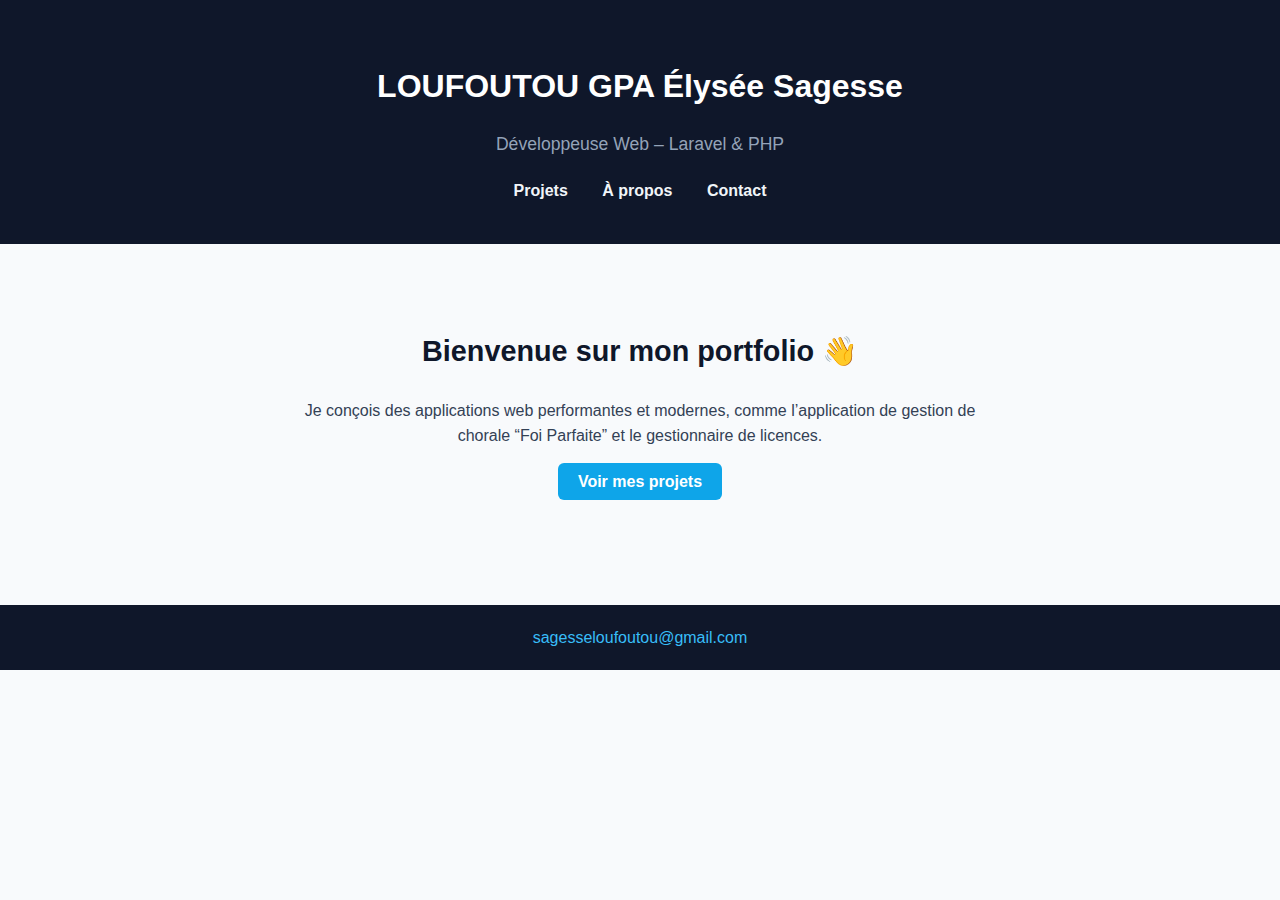
<file: index.html>
<!DOCTYPE html>
<html lang="fr">
<head>
  <meta charset="UTF-8">
  <meta name="viewport" content="width=device-width, initial-scale=1.0">
  <title>Portfolio –  LOUFOUTOU GPA Élysée Sagesse</title>
  <link rel="stylesheet" href="assets/css/style.css">
  <link rel="icon" href="Developpement.jpg" type="image/x-icon">
</head>
<body>
  <header>
    <h1> LOUFOUTOU GPA Élysée Sagesse</h1>
    <p>Développeuse Web – Laravel & PHP</p>
    <nav>
      <a href="projects.html">Projets</a>
      <a href="about.html">À propos</a>
      <a href="contact.html">Contact</a>
    </nav>
  </header>

  <section id="intro">
    <h2>Bienvenue sur mon portfolio 👋</h2>
    <p>Je conçois des applications web performantes et modernes, comme l’application de gestion de chorale “Foi Parfaite” et le gestionnaire de licences.</p>
    <a href="projects.html" class="btn">Voir mes projets</a>
  </section>

  <footer>
   <a href="https://mail.google.com/mail/?view=cm&to=sagesseloufoutou@gmail.com" target="_blank">
   sagesseloufoutou@gmail.com
   </a>

    </footer>
</body>
</html>
</file>
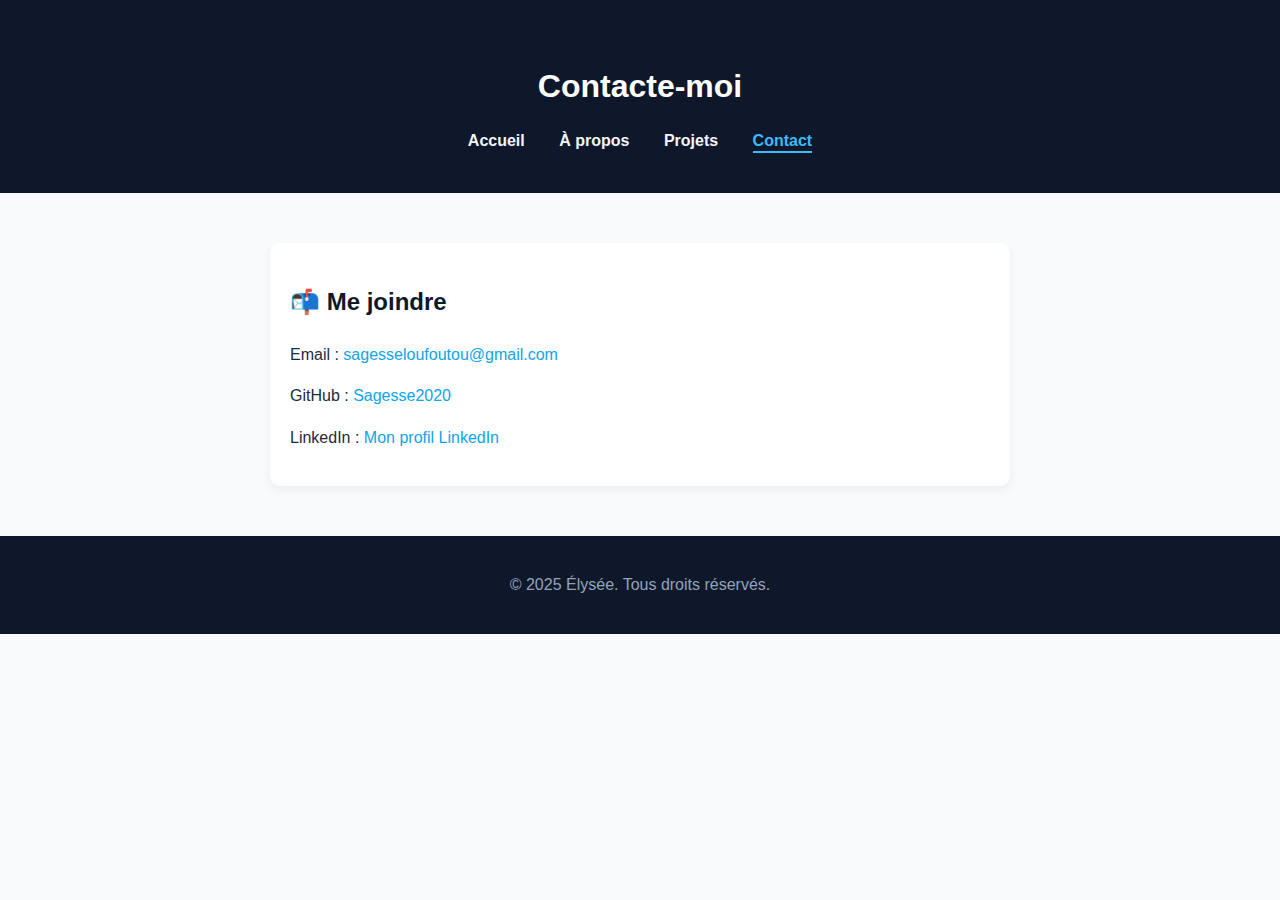
<file: contact.html>
<!DOCTYPE html>
<html lang="fr">
  <head>
    <meta charset="UTF-8" />
    <meta name="viewport" content="width=device-width, initial-scale=1.0" />
    <title>Contact | Élysée</title>
    <link rel="stylesheet" href="assets/css/style.css" />
  </head>
  <body>
    <header>
      <h1>Contacte-moi</h1>
      <nav>
        <a href="index.html">Accueil</a>
        <a href="about.html">À propos</a>
        <a href="projects.html">Projets</a>
        <a href="contact.html" class="active">Contact</a>
      </nav>
    </header>

    <main>
      <section class="contact">
        <h2>📬 Me joindre</h2>
       <p>Email : <a href="mailto:sagesseloufoutou@gmail.com">sagesseloufoutou@gmail.com</a></p>
        <p>
          GitHub :
          <a href="https://github.com/Sagesse2020" target="_blank"
            >Sagesse2020</a
          >
        </p>
        <p>LinkedIn : <a href="https://www.linkedin.com/in/sagesse-loufoutou-483793367/?lipi=urn%3Ali%3Apage%3Ad_flagship3_feed%3BWpn%2F07Q0SdCUJG3E%2BE3sWA%3D%3D" target="_blank">Mon profil LinkedIn</a></p>
      </section>
    </main>

    <footer>
      <p>&copy; 2025 Élysée. Tous droits réservés.</p>
    </footer>
  </body>
</html>
</file>
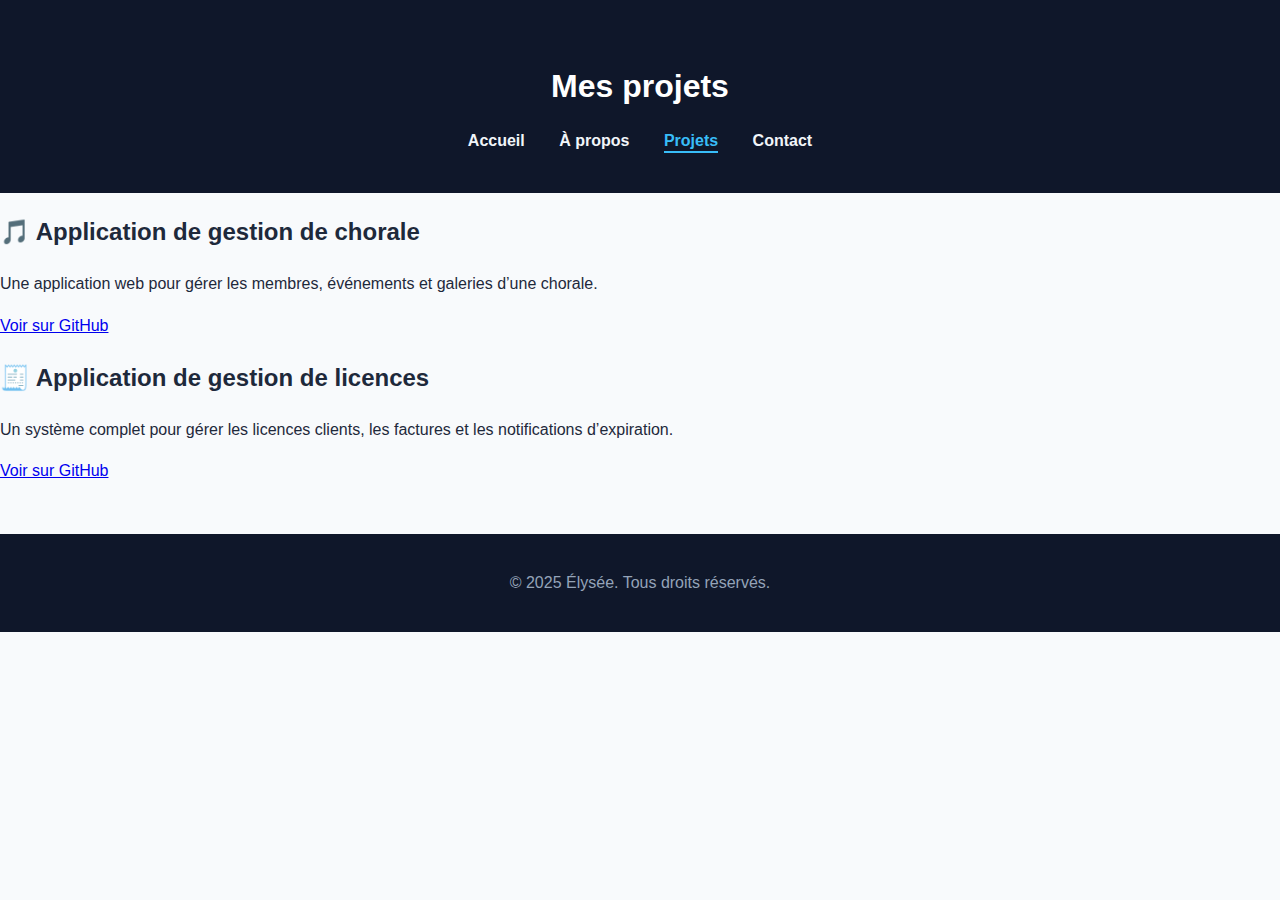
<file: projects.html>
<!DOCTYPE html>
<html lang="fr">
  <head>
    <meta charset="UTF-8" />
    <meta name="viewport" content="width=device-width, initial-scale=1.0" />
    <title>Mes projets | Élysée</title>
    <link rel="stylesheet" href="assets/css/style.css" />
  </head>
  <body>
    <header>
      <h1>Mes projets</h1>
      <nav>
        <a href="index.html">Accueil</a>
        <a href="about.html">À propos</a>
        <a href="projects.html" class="active">Projets</a>
        <a href="contact.html">Contact</a>
      </nav>
    </header>

    <main>
      <section class="projects">
        <article>
          <h2>🎵 Application de gestion de chorale</h2>
          <p>
            Une application web pour gérer les membres, événements et galeries
            d’une chorale.
          </p>
          <a href="https://github.com/Sagesse2020/SiteChoralePHP8.2"
            target="_blank"
            >Voir sur GitHub</a
          >
        </article>

        <article>
          <h2>🧾 Application de gestion de licences</h2>
          <p>
            Un système complet pour gérer les licences clients, les factures et
            les notifications d’expiration.
          </p>
          <a href="https://github.com/Sagesse2020/MyLicence" target="_blank">
            Voir sur GitHub</a
          >
        </article>
      </section>
    </main>

    <footer>
      <p>&copy; 2025 Élysée. Tous droits réservés.</p>
    </footer>
  </body>
</html>
</file>
<file: assets/css/style.css>
/* 🌐 Style général */
body {
  font-family: 'Poppins', sans-serif;
  margin: 0;
  background-color: #f8fafc;
  color: #1e293b;
  line-height: 1.6;
}

/* 🧭 En-tête */
header {
  background-color: #0f172a;
  color: white;
  text-align: center;
  padding: 40px 20px;
}

header h1 {
  font-size: 2rem;
  margin-bottom: 10px;
}

header p {
  font-size: 1.1rem;
  color: #94a3b8;
  margin-bottom: 20px;
}

/* 🔗 Menu */
nav {
  margin-top: 15px;
}

nav a {
  color: #f1f5f9;
  text-decoration: none;
  margin: 0 15px;
  font-weight: 600;
  transition: color 0.3s ease, border-bottom 0.3s ease;
}

nav a:hover {
  color: #38bdf8;
}

nav a.active {
  color: #38bdf8;
  border-bottom: 2px solid #38bdf8;
  padding-bottom: 2px;
}

/* 🧱 Section d’intro */
#intro {
  text-align: center;
  padding: 60px 20px;
}

#intro h2 {
  color: #0f172a;
  font-size: 1.8rem;
}

#intro p {
  max-width: 700px;
  margin: 20px auto;
  font-size: 1rem;
  color: #334155;
}

.btn {
  background-color: #0ea5e9;
  color: white;
  padding: 10px 20px;
  border-radius: 6px;
  text-decoration: none;
  font-weight: bold;
  transition: background-color 0.3s ease;
}

.btn:hover {
  background-color: #0369a1;
}

/* 💬 Section Contact */
.contact {
  max-width: 700px;
  margin: 50px auto;
  padding: 20px;
  background: white;
  border-radius: 10px;
  box-shadow: 0 4px 10px rgba(0,0,0,0.05);
}

.contact h2 {
  color: #0f172a;
  margin-bottom: 20px;
}

.contact a {
  color: #0ea5e9;
  text-decoration: none;
}

.contact a:hover {
  text-decoration: underline;
}

/* 🦶 Pied de page */
footer {
  background-color: #0f172a;
  color: #94a3b8;
  text-align: center;
  padding: 20px 10px;
  margin-top: 50px;
}

footer a {
  color: #38bdf8;
  text-decoration: none;
}

footer a:hover {
  text-decoration: underline;
}

/* 📱 Responsive (mobile) */
@media (max-width: 768px) {
  header h1 {
    font-size: 1.6rem;
  }

  nav a {
    display: inline-block;
    margin: 8px;
  }

  #intro h2 {
    font-size: 1.4rem;
  }
}
</file>
